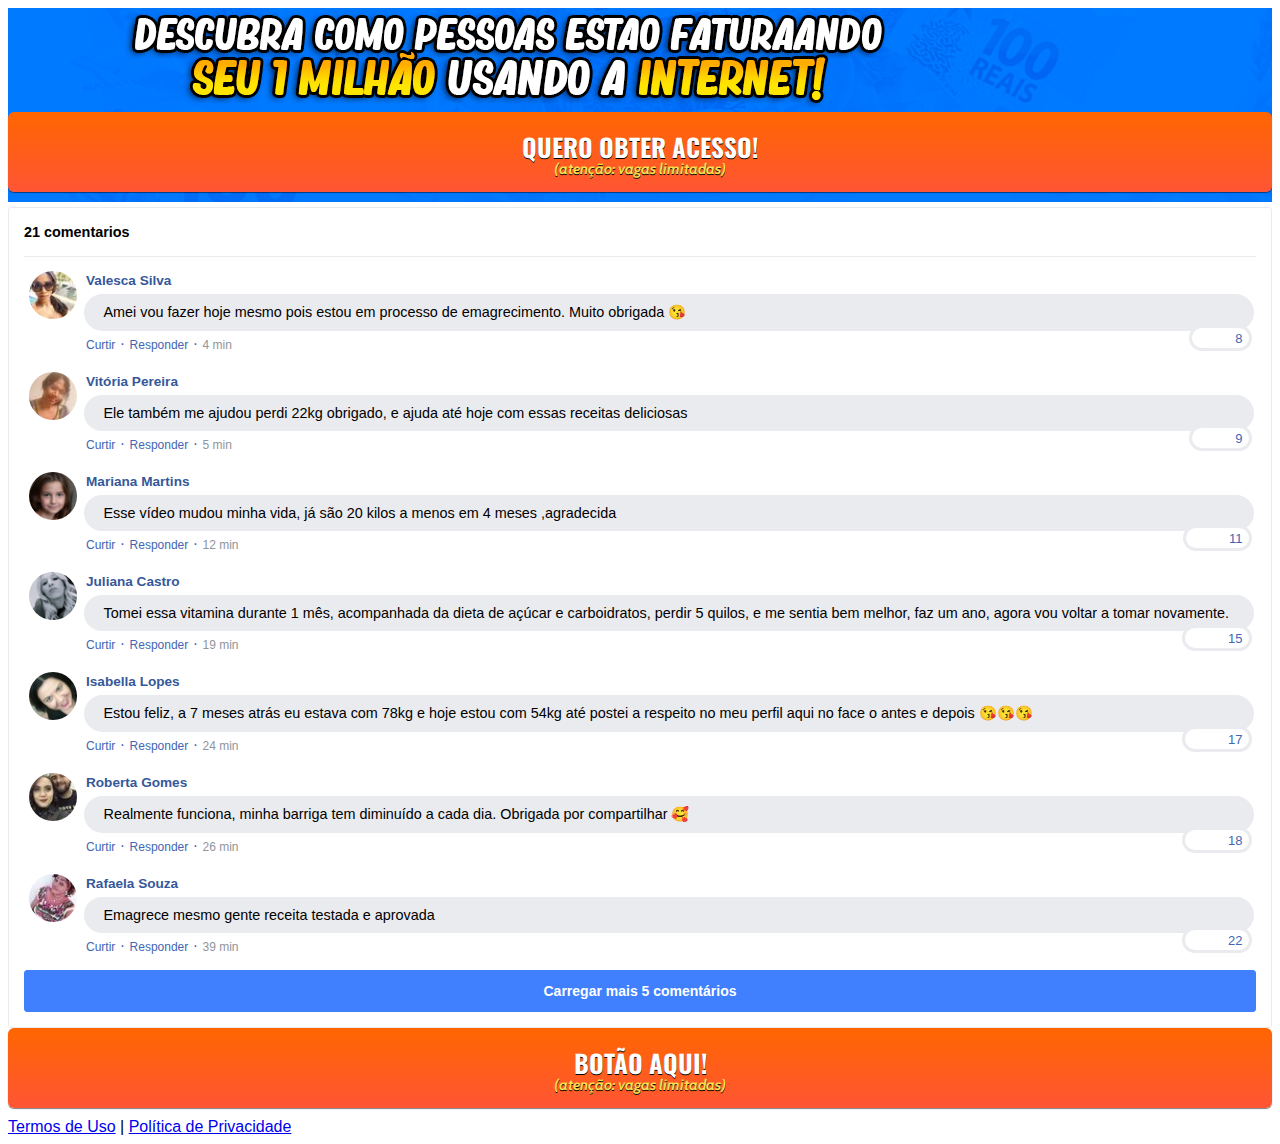
<file: pv/index.html>
<!DOCTYPE html>
<html lang="pt-br">
  <head>
    <meta charset="utf-8">
    <meta name="viewport" content="width=device-width, initial-scale=1, shrink-to-fit=no">

    <link rel="stylesheet" href="https://stackpath.bootstrapcdn.com/bootstrap/4.1.3/css/bootstrap.min.css" integrity="sha384-MCw98/SFnGE8fJT3GXwEOngsV7Zt27NXFoaoApmYm81iuXoPkFOJwJ8ERdknLPMO" crossorigin="anonymous">

    <link rel="preconnect" href="https://fonts.googleapis.com">
    <link rel="preconnect" href="https://fonts.gstatic.com" crossorigin>
    <link href="https://fonts.googleapis.com/css2?family=Cabin:ital,wght@0,400;0,500;0,600;0,700;1,400;1,500;1,600;1,700&family=Dosis:wght@200;300;400;500;600;700;800&family=Oswald:wght@200;300;400;500;600;700&family=Signika:wght@300;400;500;600;700&display=swap" rel="stylesheet">

    <link rel="stylesheet" href="./assets/css/com.css">

    <!-- Título da Página -->
    <title>Nome do seu produto</title>
    
    <style type="text/css">
      header {
        color: white;
        background-image: url("assets/img/bg.jpeg");
        background-color: rgba(0, 0, 0, 0.0);
        background-position: center;
        background-size: cover;
        background-attachment: fixed;
        background-blend-mode: darken;
      }
    </style>
    
    <!-- Meta Pixel Code -->
    <script>
      !function(f,b,e,v,n,t,s)
      {if(f.fbq)return;n=f.fbq=function(){n.callMethod?
      n.callMethod.apply(n,arguments):n.queue.push(arguments)};
      if(!f._fbq)f._fbq=n;n.push=n;n.loaded=!0;n.version='2.0';
      n.queue=[];t=b.createElement(e);t.async=!0;
      t.src=v;s=b.getElementsByTagName(e)[0];
      s.parentNode.insertBefore(t,s)}(window, document,'script',
      'https://connect.facebook.net/en_US/fbevents.js');
      fbq('init', '671840113939919');
      fbq('init', '902207957134621');
      fbq('init', '1060746161440914');
      fbq('init', '649325786402999');
      fbq('track', 'PageView');
    </script>
    <noscript><img height="1" width="1" style="display:none"
      src="https://www.facebook.com/tr?id=671840113939919&ev=PageView&noscript=1"
    /></noscript>
    <!-- End Meta Pixel Code -->
    
  </head>
  <body>
    
    <header class="py-4">
      <div class="container">
        <div class="row justify-content-center">
          <div class="col-lg-8 text-center">
            <!-- Imagem Ultrasecreto -->
            <img class="img-fluid" src="./assets/img/ultrasecreto.svg">

            <!-- Headline -->
            

            <!-- VSL -->
            <script type="text/javascript" id="scr_62279575aa8f7e00086fa73e">var s=document.createElement("script");s.src="https://cdn.converteai.net/ccdae62e-116b-492f-9648-160a0c5bfcc3/players/62279575aa8f7e00086fa73e/player.js",s.async=!0,document.head.appendChild(s);</script>

            <!-- Botão 1 -->
            <div id="cta1" class="mt-4 d-none">
              <a href="https://pay.kiwify.com.br/P1243345" class="a-btn" style="text-decoration: none;">
                <span class="span-btn">QUERO OBTER ACESSO!</span>
                <span class="span-btn2">(atenção: vagas limitadas)</span>
              </a>
            </div>
          </div>
        </div>
      </div>
    </header>

    <section class="comments py-4">
      <div class="container">
        <div class="row justify-content-center">
          <div class="col-lg-8">
            <div class="fb-comments" style="margin-top: 5px;">
              <div class="fb-comments-header">
                <span>21 comentarios</span>
              </div>
              <div class="fb-comments-wrapper" id="2">
                <table class="fb-comments-comment">
                  <tbody>
                    <tr>
                      <td rowspan="3" class="fb-comments-comment-img"><img
                          src="./assets/img/comentarios/m2.jpeg"></td>
                      <td>
                        <font class="fb-comments-comment-name">
                          <name>Valesca Silva</name>
                        </font>
                      </td>
                    </tr>
                    <tr>
                      <td class="fb-comments-comment-text">Amei vou fazer hoje mesmo pois estou em processo de emagrecimento. Muito obrigada 😘</td>
                    </tr>
                    <tr>
                      <td class="fb-comments-comment-actions">
                        <like>Curtir</like>
                        ·
                        <reply>Responder</reply>
                        ·
                        <likes>8</likes>
                        
                        <date>4 min</date>
                      </td>
                    </tr>
                  </tbody>
                </table>
              </div>
              <div class="fb-comments-wrapper" id="3">
                <table class="fb-comments-comment">
                  <tbody>
                    <tr>
                      <td rowspan="3" class="fb-comments-comment-img"><img
                          src="./assets/img/comentarios/m3.jpeg"></td>
                      <td>
                        <font class="fb-comments-comment-name">
                          <name>Vitória Pereira</name>
                        </font>
                      </td>
                    </tr>
                    <tr>
                      <td class="fb-comments-comment-text">Ele também me ajudou perdi 22kg obrigado, e ajuda até hoje com essas receitas deliciosas</td>
                    </tr>
                    <tr>
                      <td class="fb-comments-comment-actions">
                        <like>Curtir</like>
                        ·
                        <reply>Responder</reply>
                        ·
                        <likes>9</likes>
                        
                        <date>5 min</date>
                      </td>
                    </tr>
                  </tbody>
                </table>
              </div>
              <div class="fb-comments-wrapper" id="4">
                <table class="fb-comments-comment">
                  <tbody>
                    <tr>
                      <td rowspan="3" class="fb-comments-comment-img"><img
                          src="./assets/img/comentarios/m4.jpeg"></td>
                      <td>
                        <font class="fb-comments-comment-name">
                          <name>Mariana Martins</name>
                        </font>
                      </td>
                    </tr>
                    <tr>
                      <td class="fb-comments-comment-text">Esse vídeo mudou minha vida, já são 20 kilos a menos em 4 meses ,agradecida</td>
                    </tr>
                    <tr>
                      <td class="fb-comments-comment-actions">
                        <like>Curtir</like>
                        ·
                        <reply>Responder</reply>
                        ·
                        <likes>11</likes>
                        
                        <date>12 min</date>
                      </td>
                    </tr>
                  </tbody>
                </table>
              </div>
              <div class="fb-comments-wrapper" id="5">
                <table class="fb-comments-comment">
                  <tbody>
                    <tr>
                      <td rowspan="3" class="fb-comments-comment-img"><img
                          src="./assets/img/comentarios/m5.jpeg"></td>
                      <td>
                        <font class="fb-comments-comment-name">
                          <name>Juliana Castro</name>
                        </font>
                      </td>
                    </tr>
                    <tr>
                      <td class="fb-comments-comment-text">Tomei essa vitamina durante 1 mês, acompanhada da dieta de açúcar e carboidratos, perdir 5 quilos, e me sentia bem melhor, faz um ano, agora vou voltar a tomar novamente.</td>
                    </tr>
                    <tr>
                      <td class="fb-comments-comment-actions">
                        <like>Curtir</like>
                        ·
                        <reply>Responder</reply>
                        ·
                        <likes>15</likes>
                        
                        <date>19 min</date>
                      </td>
                    </tr>
                  </tbody>
                </table>
              </div>
              <div class="fb-comments-wrapper" id="6">
                <table class="fb-comments-comment">
                  <tbody>
                    <tr>
                      <td rowspan="3" class="fb-comments-comment-img"><img
                          src="./assets/img/comentarios/m6.jpeg"></td>
                      <td>
                        <font class="fb-comments-comment-name">
                          <name>Isabella Lopes</name>
                        </font>
                      </td>
                    </tr>
                    <tr>
                      <td class="fb-comments-comment-text">Estou feliz, a 7 meses atrás eu estava com 78kg e hoje estou com 54kg até postei a respeito no meu perfil aqui no face o antes e depois 😘😘😘</td>
                    </tr>
                    <tr>
                      <td class="fb-comments-comment-actions">
                        <like>Curtir</like>
                        ·
                        <reply>Responder</reply>
                        ·
                        <likes>17</likes>
                        
                        <date>24 min</date>
                      </td>
                    </tr>
                  </tbody>
                </table>
              </div>
              <div class="fb-comments-wrapper" id="7">
                <table class="fb-comments-comment">
                  <tbody>
                    <tr>
                      <td rowspan="3" class="fb-comments-comment-img"><img
                          src="./assets/img/comentarios/m7.jpeg"></td>
                      <td>
                        <font class="fb-comments-comment-name">
                          <name>Roberta Gomes</name>
                        </font>
                      </td>
                    </tr>
                    <tr>
                      <td class="fb-comments-comment-text">Realmente funciona, minha barriga tem diminuído a cada dia. Obrigada por compartilhar 🥰</td>
                    </tr>
                    <tr>
                      <td class="fb-comments-comment-actions">
                        <like>Curtir</like>
                        ·
                        <reply>Responder</reply>
                        ·
                        <likes>18</likes>
                        
                        <date>26 min</date>
                      </td>
                    </tr>
                  </tbody>
                </table>
              </div>
              <div class="fb-comments-wrapper" id="9">
                <table class="fb-comments-comment">
                  <tbody>
                    <tr>
                      <td rowspan="3" class="fb-comments-comment-img"><img
                          src="./assets/img/comentarios/m11.jpeg">
                      </td>
                      <td>
                        <font class="fb-comments-comment-name">
                          <name>Rafaela Souza</name>
                        </font>
                      </td>
                    </tr>
                    <tr>
                      <td class="fb-comments-comment-text">Emagrece mesmo gente receita testada e aprovada</td>
                    </tr>
                    <tr>
                      <td class="fb-comments-comment-actions">
                        <like>Curtir</like>
                        ·
                        <reply>Responder</reply>
                        ·
                        <likes>22</likes>
                        
                        <date>39 min</date>
                      </td>
                    </tr>
                  </tbody>
                </table>
              </div>
              <button class="fb-comments-loadmore" onclick="javascript:loadMore();">Carregar mais 5 comentários</button>
              <div style="display:none" id="more">
                <div class="fb-comments-wrapper">
                  <table class="fb-comments-comment" id="10">
                    <tbody>
                      <tr>
                        <td rowspan="3" class="fb-comments-comment-img"><img
                            src="./assets/img/comentarios/m12.jpeg">
                        </td>
                        <td>
                          <font class="fb-comments-comment-name">
                            <name>Ana Sofia</name>
                          </font>
                        </td>
                      </tr>
                      <tr>
                        <td class="fb-comments-comment-text">Maravilhosa melhor de todas fez 7dias tomando e 7 klos já conseguir eliminar tô muito feliz obrigado 😍😍😍</td>
                      </tr>
                      <tr>
                        <td class="fb-comments-comment-actions">
                          <like>Curtir</like>
                          ·
                          <reply>Responder</reply>
                          ·
                          <likes>41</likes>
                          
                          <date>1 h</date>
                        </td>
                      </tr>
                    </tbody>
                  </table>
                </div>
                <div class="fb-comments-wrapper" id="11">
                  <table class="fb-comments-comment">
                    <tbody>
                      <tr>
                        <td rowspan="3" class="fb-comments-comment-img"><img
                            src="./assets/img/comentarios/m15.jpeg">
                        </td>
                        <td>
                          <font class="fb-comments-comment-name">
                            <name>Laura Flores</name>
                          </font>
                        </td>
                      </tr>
                      <tr>
                        <td class="fb-comments-comment-text">Eu já estou tomando, já eliminei 7 kls, já fez muita diferença, minhas roupas estavam todas apertadas,  ágora já estão largas, estou num pós operatório de coluna por isso engordei muito 15 Kg, estava sentindo muita dor agora amenizou muito depois que emagreci já consigo andar mais q antes 🙏🙏🙏🙏🙏🙏</td>
                      </tr>
                      <tr>
                        <td class="fb-comments-comment-actions">
                          <like>Curtir</like>
                          ·
                          <reply>Responder</reply>
                          ·
                          <likes>40</likes>
                          
                          <date>1 h</date>
                        </td>
                      </tr>
                    </tbody>
                  </table>
                </div>
                <div class="fb-comments-wrapper" id="12">
                  <table class="fb-comments-comment">
                    <tbody>
                      <tr>
                        <td rowspan="3" class="fb-comments-comment-img"><img
                            src="./assets/img/comentarios/m16.jpeg">
                        </td>
                        <td>
                          <font class="fb-comments-comment-name">
                            <name>Daniela Costa</name>
                          </font>
                        </td>
                      </tr>
                      <tr>
                        <td class="fb-comments-comment-text">Muito Obrigada tem me ajudado e muito,Adorei ...Durmo super bem e vendo resultado ..🌹🥰🙋</td>
                      </tr>
                      <tr>
                        <td class="fb-comments-comment-actions">
                          <like>Curtir</like>
                          ·
                          <reply>Responder</reply>
                          ·
                          <likes>47</likes>
                          
                          <date>1 h</date>
                        </td>
                      </tr>
                    </tbody>
                  </table>
                </div>
                <div class="fb-comments-wrapper" id="13">
                  <table class="fb-comments-comment">
                    <tbody>
                      <tr>
                        <td rowspan="3" class="fb-comments-comment-img"><img
                            src="./assets/img/comentarios/m17.jpeg"></td>
                        <td>
                          <font class="fb-comments-comment-name">
                            <name>Juliana Dias</name>
                          </font>
                        </td>
                      </tr>
                      <tr>
                        <td class="fb-comments-comment-text">Em duas semanas comecei a ver resultados, muito bom</td>
                      </tr>
                      <tr>
                        <td class="fb-comments-comment-actions">
                          <like>Curtir</like>
                          ·
                          <reply>Responder</reply>
                          ·
                          <likes>50</likes>
                          
                          <date>1 h</date>
                        </td>
                      </tr>
                    </tbody>
                  </table>
                </div>
                <div class="fb-comments-wrapper">
                  <table class="fb-comments-comment" id="14">
                    <tbody>
                      <tr>
                        <td rowspan="3" class="fb-comments-comment-img"><img
                            src="./assets/img/comentarios/m18.jpeg">
                        </td>
                        <td>
                          <font class="fb-comments-comment-name">
                            <name>Isabelle Correia</name>
                          </font>
                        </td>
                      </tr>
                      <tr>
                        <td class="fb-comments-comment-text">Meu irmão perdeu 6 kl em 15 dias... vou começar hj rsrs</td>
                      </tr>
                      <tr>
                        <td class="fb-comments-comment-actions">
                          <like>Curtir</like>
                          ·
                          <reply>Responder</reply>
                          ·
                          <likes>66</likes>
                          
                          <date>1 h</date>
                        </td>
                      </tr>
                    </tbody>
                  </table>
                </div>
              </div>
            </div>
            <!-- Botão 2 -->
            <div id="cta2" class="mt-4 d-none">
              <a href="https://pay.kiwify.com.br/P1243345" class="a-btn" style="text-decoration: none;">
                <span class="span-btn">BOTÃO AQUI!</span>
                <span class="span-btn2">(atenção: vagas limitadas)</span>
              </a>
            </div>
          </div>
        </div>
      </div>
    </section>

    <footer class="bg-dark py-3 text-center">
      <div class="text-white"><a href="termos.html" class="text-white">Termos de Uso</a> | <a href="privacidade.html" class="text-white">Política de Privacidade</a></div>
    </footer>

    <script type="text/javascript">
      setTimeout(() => {document.getElementById("cta1").classList.remove("d-none"); document.getElementById("cta2").classList.remove("d-none")}, 600000); // temporização da Call to Action (em milissegundos)
    </script>

    <script src="https://code.jquery.com/jquery-3.3.1.slim.min.js" integrity="sha384-q8i/X+965DzO0rT7abK41JStQIAqVgRVzpbzo5smXKp4YfRvH+8abtTE1Pi6jizo" crossorigin="anonymous"></script>
    <script src="https://cdnjs.cloudflare.com/ajax/libs/popper.js/1.14.3/umd/popper.min.js" integrity="sha384-ZMP7rVo3mIykV+2+9J3UJ46jBk0WLaUAdn689aCwoqbBJiSnjAK/l8WvCWPIPm49" crossorigin="anonymous"></script>
    <script src="https://stackpath.bootstrapcdn.com/bootstrap/4.1.3/js/bootstrap.min.js" integrity="sha384-ChfqqxuZUCnJSK3+MXmPNIyE6ZbWh2IMqE241rYiqJxyMiZ6OW/JmZQ5stwEULTy" crossorigin="anonymous"></script>
    <script src="./assets/js/com.js"></script>
  </body>
</html>
</file>
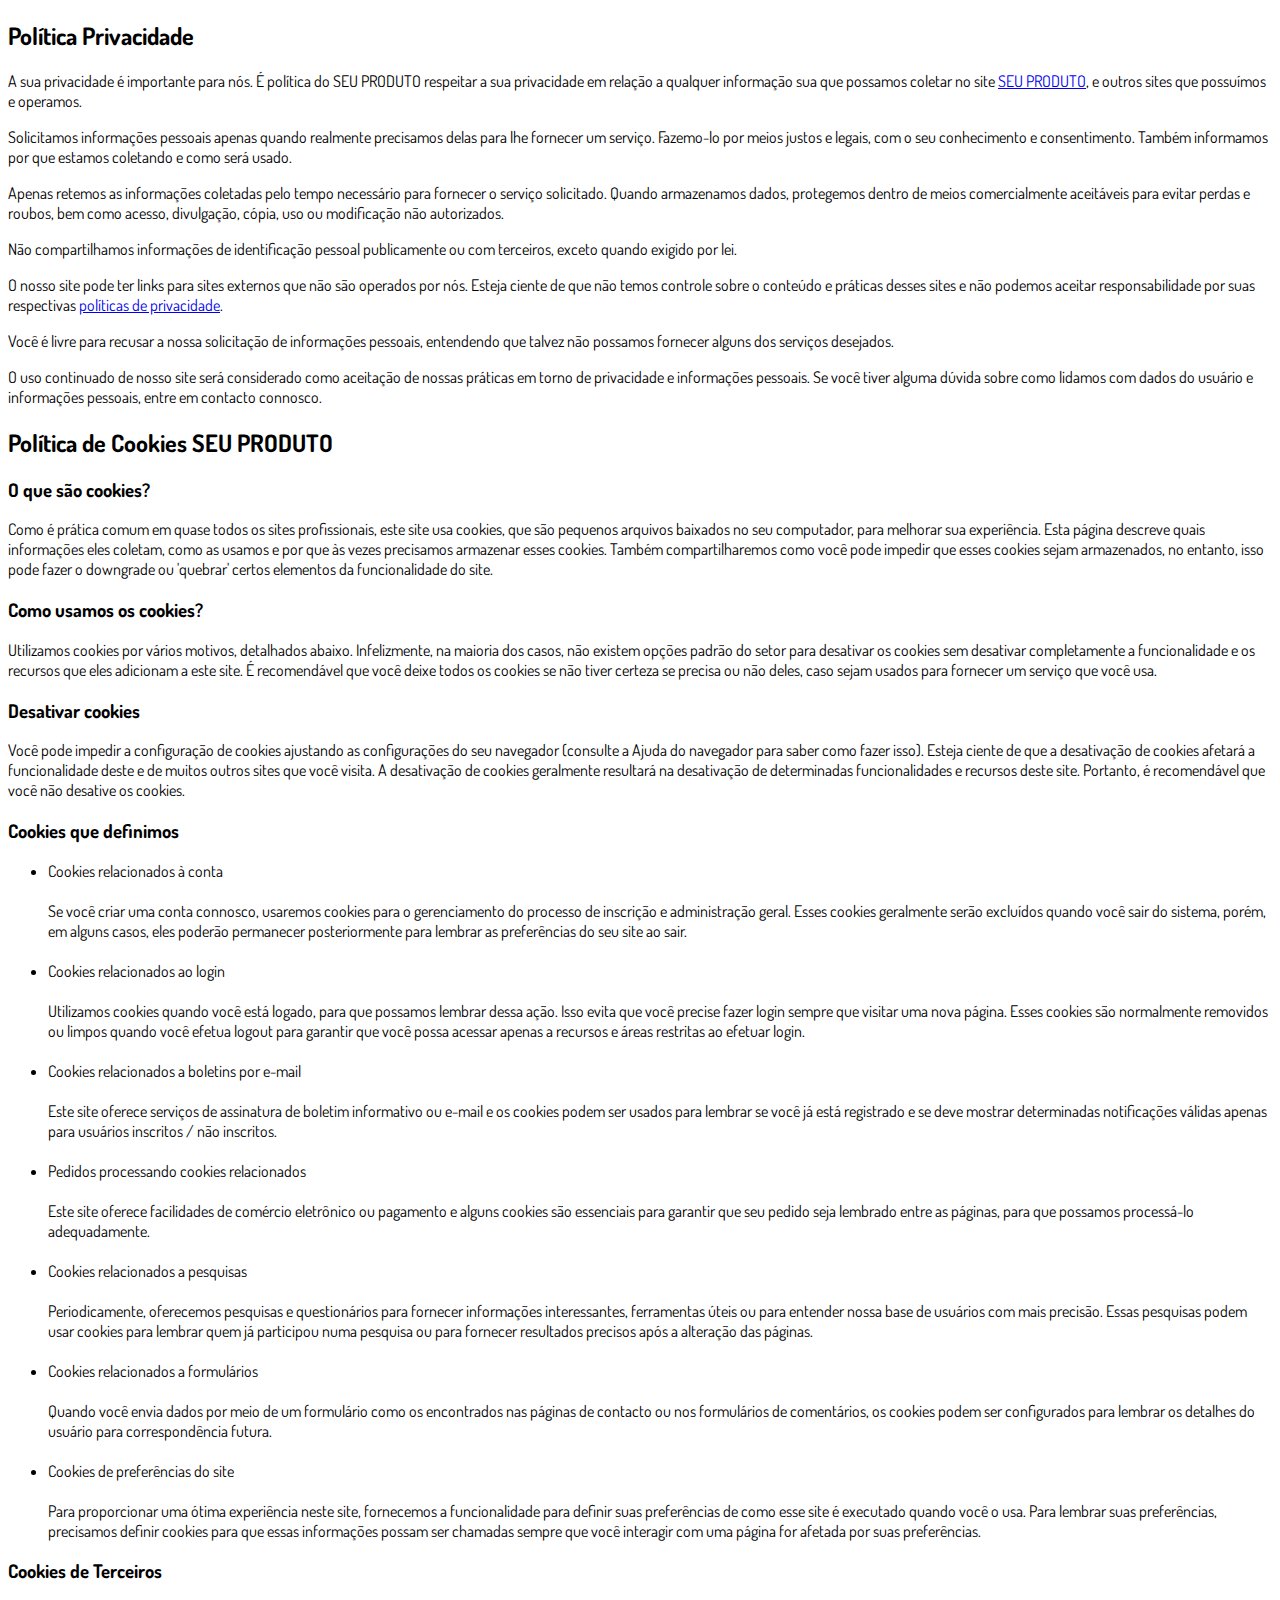
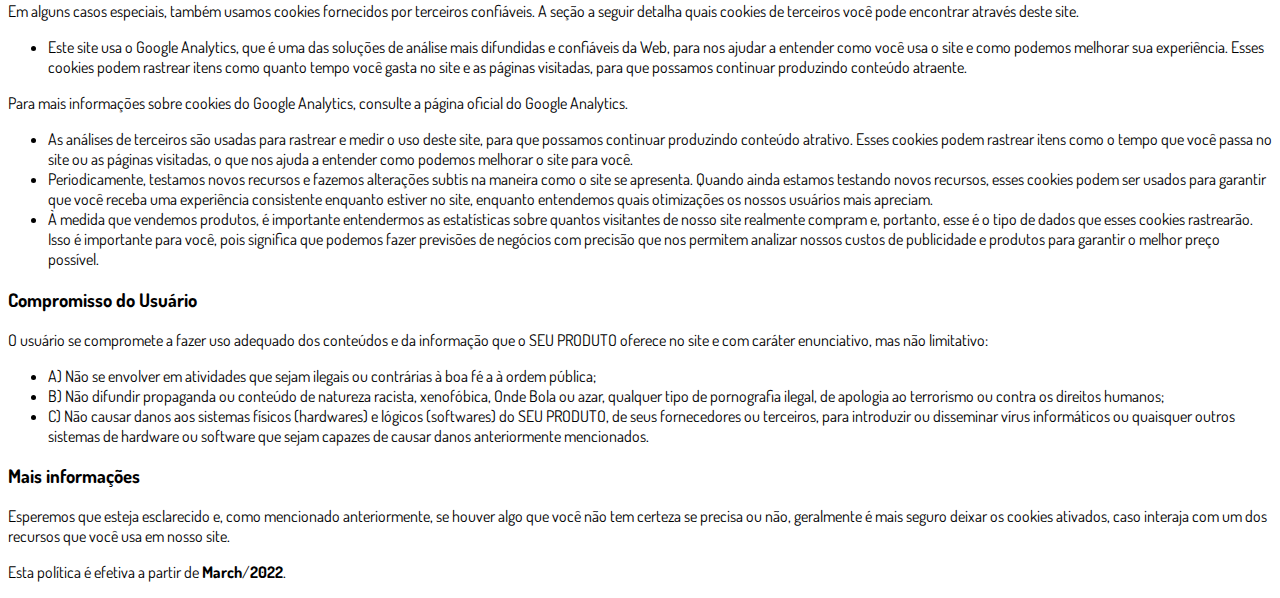
<file: privacidade.html>
<!DOCTYPE html>
<html lang="pt-br">
  <head>
    <meta charset="utf-8">
    <meta name="viewport" content="width=device-width, initial-scale=1, shrink-to-fit=no">

    <link rel="stylesheet" href="https://stackpath.bootstrapcdn.com/bootstrap/4.1.3/css/bootstrap.min.css" integrity="sha384-MCw98/SFnGE8fJT3GXwEOngsV7Zt27NXFoaoApmYm81iuXoPkFOJwJ8ERdknLPMO" crossorigin="anonymous">

    <link rel="preconnect" href="https://fonts.googleapis.com">
    <link rel="preconnect" href="https://fonts.gstatic.com" crossorigin>
    <link href="https://fonts.googleapis.com/css2?family=Dosis:wght@200;300;400;500;600;700;800&display=swap" rel="stylesheet">
    
    <!-- Ícone da Página -->
    <link rel="shortcut icon" type="image/jpg" href="./assets/img/favicon.png">

    <!-- Título da Página -->
    <title>Política de Privacidade | SEU PRODUTO</title>
    
    <style type="text/css">
      body {
        font-family: 'Dosis', sans-serif;
      }
    </style>

  </head>
  <body>
    
    <div class="container py-5">
      <div class="row justify-content-center">
        <div class="col-lg-8">
          <h2>Política Privacidade</h2>                    <p>A sua privacidade é importante para nós. É política do SEU PRODUTO respeitar a sua privacidade em relação a qualquer informação sua que possamos coletar no site <a href="#">SEU PRODUTO</a>, e outros sites que possuímos e operamos.</p>                    <p>Solicitamos informações pessoais apenas quando realmente precisamos delas para lhe fornecer um serviço. Fazemo-lo por meios justos e legais, com o seu conhecimento e consentimento. Também informamos por que estamos coletando e como será usado.                    </p>                    <p>Apenas retemos as informações coletadas pelo tempo necessário para fornecer o serviço solicitado. Quando armazenamos dados, protegemos dentro de meios comercialmente aceitáveis ​​para evitar perdas e roubos, bem como acesso, divulgação, cópia, uso ou                        modificação não autorizados.</p>                    <p>Não compartilhamos informações de identificação pessoal publicamente ou com terceiros, exceto quando exigido por lei.</p>                    <p>O nosso site pode ter links para sites externos que não são operados por nós. Esteja ciente de que não temos controle sobre o conteúdo e práticas desses sites e não podemos aceitar responsabilidade por suas respectivas <a href='https://politicaprivacidade.com' target='_BLANK'>políticas de privacidade</a>.                    </p>                    <p>Você é livre para recusar a nossa solicitação de informações pessoais, entendendo que talvez não possamos fornecer alguns dos serviços desejados.</p>                    <p>O uso continuado de nosso site será considerado como aceitação de nossas práticas em torno de privacidade e informações pessoais. Se você tiver alguma dúvida sobre como lidamos com dados do usuário e informações pessoais, entre em contacto connosco.</p>                    <h2>Política de Cookies SEU PRODUTO</h2>                    <h3>O que são cookies?</h3>                    <p>Como é prática comum em quase todos os sites profissionais, este site usa cookies, que são pequenos arquivos baixados no seu computador, para melhorar sua experiência. Esta página descreve quais informações eles coletam, como as usamos e por que às vezes                        precisamos armazenar esses cookies. Também compartilharemos como você pode impedir que esses cookies sejam armazenados, no entanto, isso pode fazer o downgrade ou 'quebrar' certos elementos da funcionalidade do site.</p>                    <h3>Como usamos os cookies?</h3>                    <p>Utilizamos cookies por vários motivos, detalhados abaixo. Infelizmente, na maioria dos casos, não existem opções padrão do setor para desativar os cookies sem desativar completamente a funcionalidade e os recursos que eles adicionam a este site. É recomendável                        que você deixe todos os cookies se não tiver certeza se precisa ou não deles, caso sejam usados ​​para fornecer um serviço que você usa.</p>                    <h3>Desativar cookies</h3>                    <p>Você pode impedir a configuração de cookies ajustando as configurações do seu navegador (consulte a Ajuda do navegador para saber como fazer isso). Esteja ciente de que a desativação de cookies afetará a funcionalidade deste e de muitos outros sites que                        você visita. A desativação de cookies geralmente resultará na desativação de determinadas funcionalidades e recursos deste site. Portanto, é recomendável que você não desative os cookies.</p>                    <h3>Cookies que definimos</h3>                    <ul>                        <li>                            Cookies relacionados à conta<br><br> Se você criar uma conta connosco, usaremos cookies para o gerenciamento do processo de inscrição e administração geral. Esses cookies geralmente serão excluídos quando você sair do sistema, porém, em alguns                            casos, eles poderão permanecer posteriormente para lembrar as preferências do seu site ao sair.<br><br>                        </li>                        <li>                            Cookies relacionados ao login<br><br> Utilizamos cookies quando você está logado, para que possamos lembrar dessa ação. Isso evita que você precise fazer login sempre que visitar uma nova página. Esses cookies são normalmente removidos ou limpos                            quando você efetua logout para garantir que você possa acessar apenas a recursos e áreas restritas ao efetuar login.<br><br>                        </li>                        <li>                            Cookies relacionados a boletins por e-mail<br><br> Este site oferece serviços de assinatura de boletim informativo ou e-mail e os cookies podem ser usados ​​para lembrar se você já está registrado e se deve mostrar determinadas notificações                            válidas apenas para usuários inscritos / não inscritos.<br><br>                        </li>                        <li>                            Pedidos processando cookies relacionados<br><br> Este site oferece facilidades de comércio eletrônico ou pagamento e alguns cookies são essenciais para garantir que seu pedido seja lembrado entre as páginas, para que possamos processá-lo adequadamente.<br><br>                        </li>                        <li>                            Cookies relacionados a pesquisas<br><br> Periodicamente, oferecemos pesquisas e questionários para fornecer informações interessantes, ferramentas úteis ou para entender nossa base de usuários com mais precisão. Essas pesquisas podem usar cookies                            para lembrar quem já participou numa pesquisa ou para fornecer resultados precisos após a alteração das páginas.<br><br>                        </li>                        <li>                            Cookies relacionados a formulários<br><br> Quando você envia dados por meio de um formulário como os encontrados nas páginas de contacto ou nos formulários de comentários, os cookies podem ser configurados para lembrar os detalhes do usuário                            para correspondência futura.<br><br>                        </li>                        <li>                            Cookies de preferências do site<br><br> Para proporcionar uma ótima experiência neste site, fornecemos a funcionalidade para definir suas preferências de como esse site é executado quando você o usa. Para lembrar suas preferências, precisamos                            definir cookies para que essas informações possam ser chamadas sempre que você interagir com uma página for afetada por suas preferências.<br>                        </li>                    </ul>                    <h3>Cookies de Terceiros</h3>                    <p>Em alguns casos especiais, também usamos cookies fornecidos por terceiros confiáveis. A seção a seguir detalha quais cookies de terceiros você pode encontrar através deste site.</p>                    <ul>                        <li>                            Este site usa o Google Analytics, que é uma das soluções de análise mais difundidas e confiáveis ​​da Web, para nos ajudar a entender como você usa o site e como podemos melhorar sua experiência. Esses cookies podem rastrear itens como quanto tempo                            você gasta no site e as páginas visitadas, para que possamos continuar produzindo conteúdo atraente.                        </li>                    </ul>                    <p>Para mais informações sobre cookies do Google Analytics, consulte a página oficial do Google Analytics.</p>                    <ul>                        <li>                            As análises de terceiros são usadas para rastrear e medir o uso deste site, para que possamos continuar produzindo conteúdo atrativo. Esses cookies podem rastrear itens como o tempo que você passa no site ou as páginas visitadas, o que nos ajuda a entender                            como podemos melhorar o site para você.</li>                        <li>                            Periodicamente, testamos novos recursos e fazemos alterações subtis na maneira como o site se apresenta. Quando ainda estamos testando novos recursos, esses cookies podem ser usados ​​para garantir que você receba uma experiência consistente enquanto                            estiver no site, enquanto entendemos quais otimizações os nossos usuários mais apreciam.</li>                        <li>                            À medida que vendemos produtos, é importante entendermos as estatísticas sobre quantos visitantes de nosso site realmente compram e, portanto, esse é o tipo de dados que esses cookies rastrearão. Isso é importante para você, pois significa que podemos                            fazer previsões de negócios com precisão que nos permitem analizar nossos custos de publicidade e produtos para garantir o melhor preço possível.</li>                                            </ul>                    <h3>Compromisso do Usuário</h3>                                <p>O usuário se compromete a fazer uso adequado dos conteúdos e da informação que o SEU PRODUTO oferece no site e com caráter enunciativo, mas não limitativo:</p>                                        <ul>                        <li>A) Não se envolver em atividades que sejam ilegais ou contrárias à boa fé a à ordem pública;</li>                        <li>B) Não difundir propaganda ou conteúdo de natureza racista, xenofóbica, <a style='color: inherit !important; text-decoration:none !important;' href='https://ondeapostar.pt/onde-da-a-bola/'>Onde Bola</a> ou azar, qualquer tipo de pornografia ilegal, de apologia ao terrorismo ou contra os direitos humanos;</li>                        <li>C) Não causar danos aos sistemas físicos (hardwares) e lógicos (softwares) do SEU PRODUTO, de seus fornecedores ou terceiros, para introduzir ou disseminar vírus informáticos ou quaisquer outros sistemas de hardware ou software que sejam capazes de causar danos anteriormente mencionados.</li>                    </ul>                                        <h3>Mais informações</h3>                    <p>Esperemos que esteja esclarecido e, como mencionado anteriormente, se houver algo que você não tem certeza se precisa ou não, geralmente é mais seguro deixar os cookies ativados, caso interaja com um dos recursos que você usa em nosso site.</p>                    <p>Esta política é efetiva a partir de <strong>March</strong>/<strong>2022</strong>.</p>
        </div>
      </div>
    </div>

    <script src="https://code.jquery.com/jquery-3.3.1.slim.min.js" integrity="sha384-q8i/X+965DzO0rT7abK41JStQIAqVgRVzpbzo5smXKp4YfRvH+8abtTE1Pi6jizo" crossorigin="anonymous"></script>
    <script src="https://cdnjs.cloudflare.com/ajax/libs/popper.js/1.14.3/umd/popper.min.js" integrity="sha384-ZMP7rVo3mIykV+2+9J3UJ46jBk0WLaUAdn689aCwoqbBJiSnjAK/l8WvCWPIPm49" crossorigin="anonymous"></script>
    <script src="https://stackpath.bootstrapcdn.com/bootstrap/4.1.3/js/bootstrap.min.js" integrity="sha384-ChfqqxuZUCnJSK3+MXmPNIyE6ZbWh2IMqE241rYiqJxyMiZ6OW/JmZQ5stwEULTy" crossorigin="anonymous"></script>
  </body>
</html>
</file>
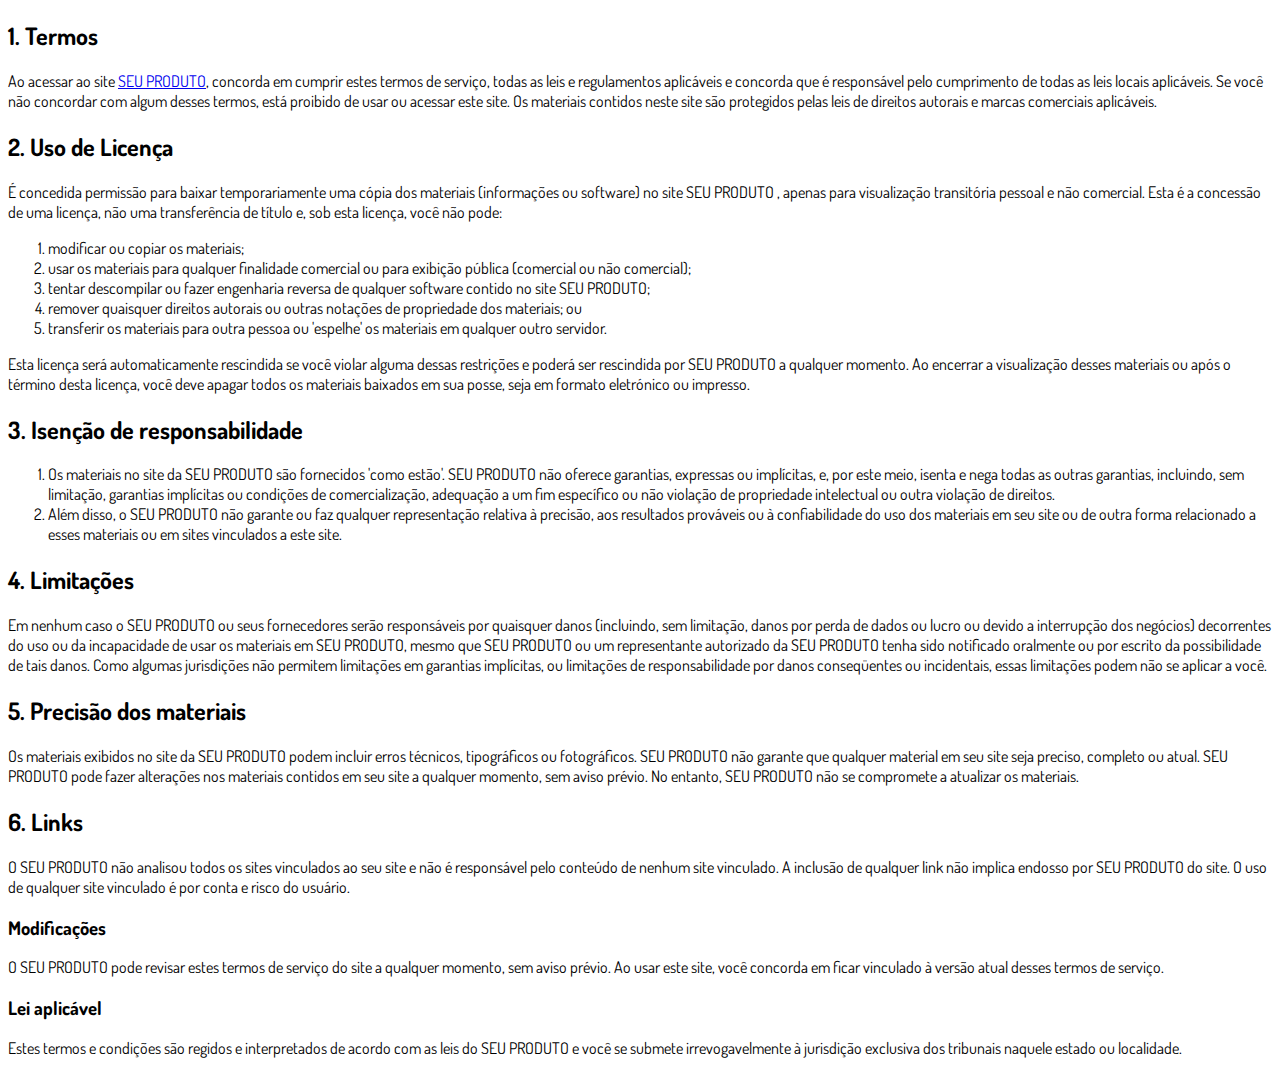
<file: termos.html>
<!DOCTYPE html>
<html lang="pt-br">
  <head>
    <meta charset="utf-8">
    <meta name="viewport" content="width=device-width, initial-scale=1, shrink-to-fit=no">

    <link rel="stylesheet" href="https://stackpath.bootstrapcdn.com/bootstrap/4.1.3/css/bootstrap.min.css" integrity="sha384-MCw98/SFnGE8fJT3GXwEOngsV7Zt27NXFoaoApmYm81iuXoPkFOJwJ8ERdknLPMO" crossorigin="anonymous">

    <link rel="preconnect" href="https://fonts.googleapis.com">
    <link rel="preconnect" href="https://fonts.gstatic.com" crossorigin>
    <link href="https://fonts.googleapis.com/css2?family=Dosis:wght@200;300;400;500;600;700;800&display=swap" rel="stylesheet">
    
    <!-- Ícone da Página -->
    <link rel="shortcut icon" type="image/jpg" href="./assets/img/favicon.png">

    <!-- Título da Página -->
    <title>Termos de Uso | SEU PRODUTO</title>
    
    <style type="text/css">
      body {
        font-family: 'Dosis', sans-serif;
      }
    </style>

  </head>
  <body>
    
    <div class="container py-5">
      <div class="row justify-content-center">
        <div class="col-lg-8">
          <h2>1. Termos</h2>            <p>Ao acessar ao site <a href='#'>SEU PRODUTO</a>, concorda em cumprir estes termos de serviço, todas as leis e regulamentos aplicáveis ​​e concorda que é responsável pelo cumprimento de todas as leis locais aplicáveis. Se você não concordar com algum                desses termos, está proibido de usar ou acessar este site. Os materiais contidos neste site são protegidos pelas leis de direitos autorais e marcas comerciais aplicáveis.</p>            <h2>2. Uso de Licença</h2>            <p>É concedida permissão para baixar temporariamente uma cópia dos materiais (informações ou software) no site SEU PRODUTO , apenas para visualização transitória pessoal e não comercial. Esta é a concessão de uma licença, não uma transferência de título e,                sob esta licença, você não pode: </p>            <ol>            <li>modificar ou copiar os materiais;  </li>            <li>usar os materiais para qualquer finalidade comercial ou para exibição pública (comercial ou não comercial);  </li>            <li>tentar descompilar ou fazer engenharia reversa de qualquer software contido no site SEU PRODUTO;  </li>            <li>remover quaisquer direitos autorais ou outras notações de propriedade dos materiais; ou  </li>            <li>transferir os materiais para outra pessoa ou 'espelhe' os materiais em qualquer outro servidor.</li>            </ol>            <p>Esta licença será automaticamente rescindida se você violar alguma dessas restrições e poderá ser rescindida por SEU PRODUTO a qualquer momento. Ao encerrar a visualização desses materiais ou após o término desta licença, você deve apagar todos os materiais                baixados em sua posse, seja em formato eletrónico ou impresso.</p>            <h2>3. Isenção de responsabilidade</h2>            <ol>            <li>Os materiais no site da SEU PRODUTO são fornecidos 'como estão'. SEU PRODUTO não oferece garantias, expressas ou implícitas, e, por este meio, isenta e nega todas as outras garantias, incluindo, sem limitação, garantias implícitas ou condições de comercialização,            adequação a um fim específico ou não violação de propriedade intelectual ou outra violação de direitos. </li>            <li>Além disso, o SEU PRODUTO não garante ou faz qualquer representação relativa à precisão, aos resultados prováveis ​​ou à confiabilidade do uso dos            materiais em seu site ou de outra forma relacionado a esses materiais ou em sites vinculados a este site.</li>            </ol>            <h2>4. Limitações</h2>            <p>Em nenhum caso o SEU PRODUTO ou seus fornecedores serão responsáveis ​​por quaisquer danos (incluindo, sem limitação, danos por perda de dados ou lucro ou devido a interrupção dos negócios) decorrentes do uso ou da incapacidade de usar os materiais em SEU PRODUTO,                mesmo que SEU PRODUTO ou um representante autorizado da SEU PRODUTO tenha sido notificado oralmente ou por escrito da possibilidade de tais danos. Como algumas jurisdições não permitem limitações em garantias implícitas, ou limitações de responsabilidade                por danos conseqüentes ou incidentais, essas limitações podem não se aplicar a você.</p>            <h2>5. Precisão dos materiais</h2>            <p>Os materiais exibidos no site da SEU PRODUTO podem incluir erros técnicos, tipográficos ou fotográficos. SEU PRODUTO não garante que qualquer material em seu site seja preciso, completo ou atual. SEU PRODUTO pode fazer alterações nos materiais contidos em seu                site a qualquer momento, sem aviso prévio. No entanto, SEU PRODUTO não se compromete a atualizar os materiais.</p>            <h2>6. Links</h2>            <p>O SEU PRODUTO não analisou todos os sites vinculados ao seu site e não é responsável pelo conteúdo de nenhum site vinculado. A inclusão de qualquer link não implica endosso por SEU PRODUTO do site. O uso de qualquer site vinculado é por conta e risco do usuário.</p>            </p>            <h3>Modificações</h3>            <p>O SEU PRODUTO pode revisar estes termos de serviço do site a qualquer momento, sem aviso prévio. Ao usar este site, você concorda em ficar vinculado à versão atual desses termos de serviço.</p>            <h3>Lei aplicável</h3>            <p>Estes termos e condições são regidos e interpretados de acordo com as leis do SEU PRODUTO e você se submete irrevogavelmente à jurisdição exclusiva dos tribunais naquele estado ou localidade.</p>
        </div>
      </div>
    </div>

    <script src="https://code.jquery.com/jquery-3.3.1.slim.min.js" integrity="sha384-q8i/X+965DzO0rT7abK41JStQIAqVgRVzpbzo5smXKp4YfRvH+8abtTE1Pi6jizo" crossorigin="anonymous"></script>
    <script src="https://cdnjs.cloudflare.com/ajax/libs/popper.js/1.14.3/umd/popper.min.js" integrity="sha384-ZMP7rVo3mIykV+2+9J3UJ46jBk0WLaUAdn689aCwoqbBJiSnjAK/l8WvCWPIPm49" crossorigin="anonymous"></script>
    <script src="https://stackpath.bootstrapcdn.com/bootstrap/4.1.3/js/bootstrap.min.js" integrity="sha384-ChfqqxuZUCnJSK3+MXmPNIyE6ZbWh2IMqE241rYiqJxyMiZ6OW/JmZQ5stwEULTy" crossorigin="anonymous"></script>
  </body>
</html>
</file>
<file: pv/assets/css/com.css>
@media (max-width: 768px) {
  .video-player {
    width: 100%;
    background: 0 0;
  }
  .video-player iframe {
    width: 100%;
    height: 100%;
    top: 0;
    margin: auto;
  }
  #frame {
    width: 100%;
    height: 100%;
    top: 0;
    margin: auto;
  }
}

* {
  font-family: helvetica, arial, sans-serif;
}

body {
  font-size: 16px;
}

.fb-comments {
  border: 1px solid #e9ebee;
  border-radius: 3px;
  padding: 0 15px;
  padding-bottom: 15px;
  margin: auto;
  position: relative;
  color: #4267b2;
}

.fb-comments-header {
  padding: 15px 0;
  border-bottom: 1px solid #e9ebee;
}

.fb-comments-header span {
  color: #000;
  font-weight: 700;
  font-size: 0.9em;
}

.fb-comments-comment {
  border: none;
  padding: 0;
  margin: 10px 0;
  width: 100%;
}

.fb-comments-reply-wrapper {
  margin-left: 60px;
  border-left: 1px dotted #e9ebee;
  padding-left: 5px;
}

tr,
td {
  border: none;
  margin: 0;
}

td {
  padding: 2.5px;
}

tr {
  padding: 2.5px 0;
}

.fb-comments-comment-img {
  vertical-align: top;
  width: 48px;
  padding-right: 5px;
}

.fb-comments-comment-img img {
  max-width: 48px;
  border-radius: 25px;
}

.fb-comments-comment-name {
  font-size: 0.85em;
}

.fb-comments-comment-name name {
  color: #365899;
  text-decoration: none;
  font-weight: 700;
  cursor: pointer;
  cursor: hand;
}

.fb-comments-comment-name name:hover {
  text-decoration: underline;
}

.fb-comments-comment-name occupation {
  color: #90949c;
}

.fb-comments-comment-text {
  font-size: 0.9em;
  color: #000;
  border-radius: 21px;
  background-color: #eaebef;
  padding: 10px 20px;
}

.fb-comments-comment-actions like,
.fb-comments-comment-actions reply {
  font-size: 0.75em;
  color: #4267b2;
  text-decoration: none;
  cursor: pointer;
  cursor: hand;
}

.fb-comments-comment-actions like.liked {
  color: #90949c;
}

.fb-comments-comment-actions like:hover,
.fb-comments-comment-actions reply:hover {
  text-decoration: underline;
}

.fb-comments-comment-actions likes {
  font-size: 13px;
  background: url(https://cloudcode.site/likes.png);
  background-repeat: no-repeat;
  padding-left: 43px;
  padding-right: 6px;
  padding-top: 3px;
  padding-bottom: 2px;
  margin-top: -10px;
  float: right;
  background-color: #fff;
  border: solid #eaebef;
  border-radius: 19px;
}

.fb-comments-comment-actions date {
  font-size: 0.75em;
  color: #90949c;
  text-decoration: none;
  cursor: pointer;
  cursor: hand;
}

.fb-comments-comment-actions date:hover {
  text-decoration: underline;
}

.fb-comments-loadmore {
  background: #4080ff;
  border: 1px solid #4080ff;
  border-radius: 3px;
  box-sizing: border-box;
  color: #fff;
  font-size: 14px;
  padding: 0.875em;
  text-shadow: none;
  width: 100%;
  font-weight: 700;
  cursor: hand;
  cursor: pointer;
}

.fb-reply-input {
  border: 1px solid lightgrey;
  border-radius: 3px;
  width: 100%;
  padding: 5px 7.5px;
  font-size: 0.75em;
  color: #000;
  outline: none;
}

.fb-reply-input:hover,
.fb-reply-button:hover {
  outline: none;
}

.fb-reply-button {
  background: #4080ff;
  border: 1px solid #4080ff;
  border-radius: 3px;
  box-sizing: border-box;
  color: #fff;
  font-size: 0.75em;
  padding: 5px 7.5px;
  text-shadow: none;
  width: 100%;
  font-weight: 700;
  cursor: hand;
  cursor: pointer;
  outline: none;
}

.bbtn {
  width: 100%;
  max-width: 449px;
}

@media (max-width: 768px) {
  .video-player {
    margin-top: 0 !important;
  }
}

.a-btn {
      text-decoration: none;
      -webkit-font-smoothing: antialiased;
      margin: 0;
      border: 0; 
      font: inherit; 
      vertical-align: baseline;
      color: #2e82bc; 
      outline: 0; 
      line-height: 1; 
      text-align: center; 
      position:relative!important; display: inline-block!important;
      border-style: solid; 
      width: 100%; padding-left: 0!important; padding-right: 0!important; 
      margin-bottom: 10px; 
      padding: 22px 44px; border-color: #ff5535; border-width: 0px; 
      border-radius: 6px; 
      background: linear-gradient(to bottom, #ff6600 0%, #ff5535 100%); 
      box-shadow: 0px 1px 1px 0px rgba(0,0,0,0.5); 
      text-decoration: none!important;
    }
    .span-btn {
      text-decoration: none;
      -webkit-font-smoothing: antialiased; 
      text-align: center;
      margin: 0; 
      border: 0; 
      font: inherit;
      vertical-align: baseline;
      display: block; 
      position: relative; 
      z-index: 1; 
      padding: 0 15px; 
      white-space: normal; 
      font-size: 25px;
      color: #ffffff; 
      font-family: Oswald; 
      font-weight: bold; 
      text-shadow: #000000 0px 1px 0px;
      text-decoration: none;
    }
    .span-btn2 {
      -webkit-font-smoothing: antialiased; 
      text-align: center;
      padding: 0; border: 0;
      font: inherit; 
      vertical-align: baseline; 
      display: block; 
      position: relative;
      z-index: 1; 
      margin: .2em 0 -.5em; 
      font-size: 15px; 
      color: #f5e051; 
      font-family: Cabin; 
      font-weight: bold; 
      font-style: italic;
      text-shadow: #000000 0px 1px 0px;
    }
</file>
